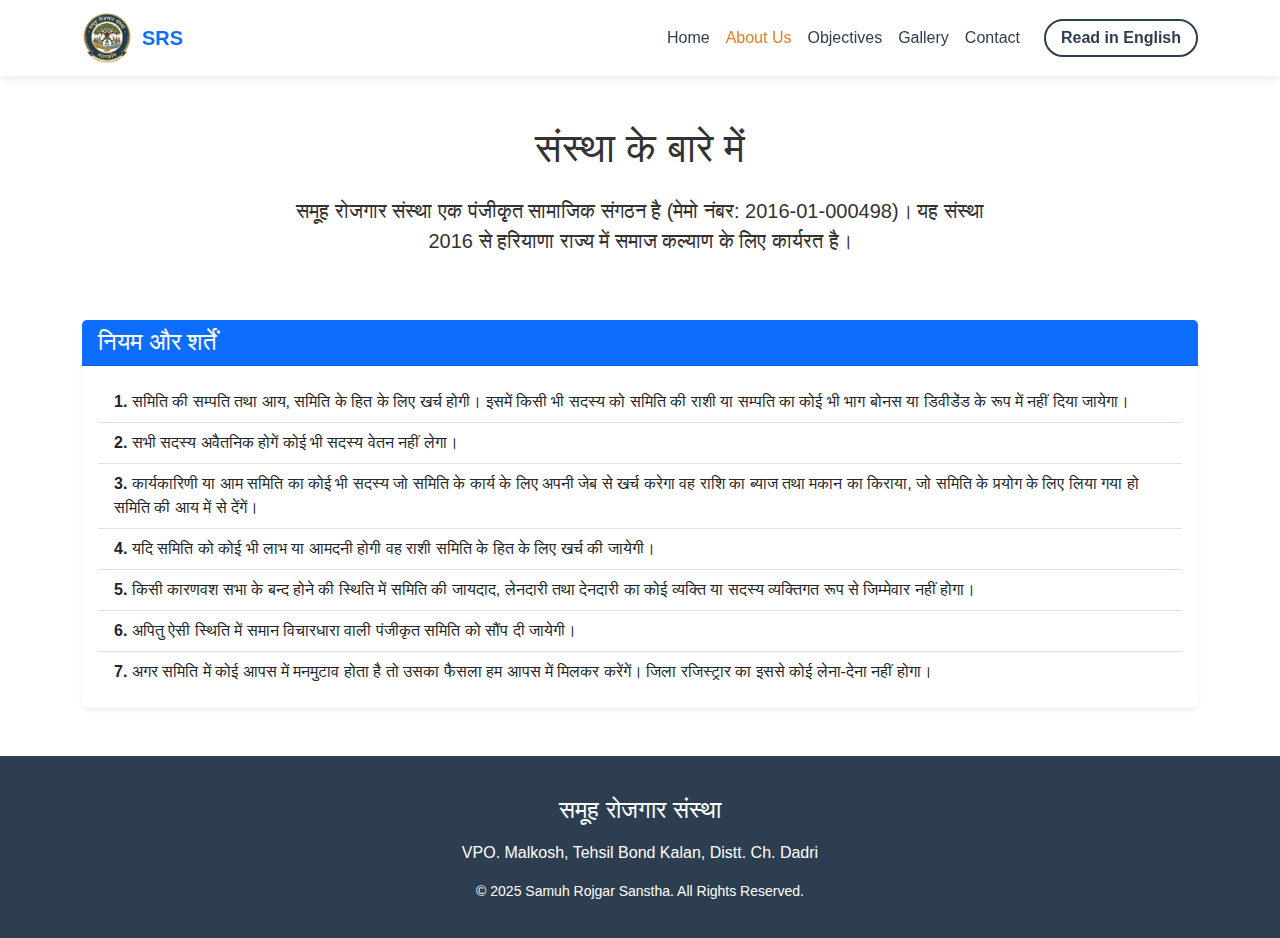
<file: about.html>
<!DOCTYPE html>
<html lang="en">
<head>
    <meta charset="UTF-8">
    <meta name="viewport" content="width=device-width, initial-scale=1.0">
    <title>About Us | SRS</title>
    <link href="https://cdn.jsdelivr.net/npm/bootstrap@5.3.0/dist/css/bootstrap.min.css" rel="stylesheet">
    <link rel="stylesheet" href="assets/css/style.css">
</head>
<body class="lang-hi">
    <nav class="navbar navbar-expand-lg sticky-top">
        <div class="container">
            <a class="navbar-brand d-flex align-items-center" href="/">
                <img src="assets/img/srs.png" alt="SRS" onerror="this.src='https://via.placeholder.com/50?text=SRS'">
                <span class="d-block fw-bold text-primary">SRS</span>
            </a>
            <button class="navbar-toggler" type="button" data-bs-toggle="collapse" data-bs-target="#navbarNav">
                <span class="navbar-toggler-icon"></span>
            </button>
            <div class="collapse navbar-collapse" id="navbarNav">
                <ul class="navbar-nav ms-auto align-items-center">
                    <li class="nav-item"><a class="nav-link" href="/">Home</a></li>
                    <li class="nav-item"><a class="nav-link active" href="/about">About Us</a></li>
                    <li class="nav-item"><a class="nav-link" href="/objectives">Objectives</a></li>
                    <li class="nav-item"><a class="nav-link" href="/gallery">Gallery</a></li>
                    <li class="nav-item"><a class="nav-link" href="/contact">Contact</a></li>
                    <li class="nav-item ms-lg-3"><button id="langToggle" class="btn lang-btn">English</button></li>
                </ul>
            </div>
        </div>
    </nav>

    <div class="container py-5">
        <div class="row mb-5">
            <div class="col-lg-8 mx-auto text-center">
                <h1 class="hi-text mb-4">संस्था के बारे में</h1>
                <h1 class="en-text mb-4">About the Society</h1>
                <p class="lead hi-text">समूह रोजगार संस्था एक पंजीकृत सामाजिक संगठन है (मेमो नंबर: 2016-01-000498)। यह संस्था 2016 से हरियाणा राज्य में समाज कल्याण के लिए कार्यरत है।</p>
                <p class="lead en-text">Samuh Rojgar Sanstha is a registered social organization (Memo Number: 2016-01-000498). The society has been working for social welfare in the state of Haryana since 2016.</p>
            </div>
        </div>

        <div class="row">
            <div class="col-12">
                <div class="card shadow-sm border-0">
                    <div class="card-header bg-primary text-white">
                        <h4 class="m-0 hi-text">नियम और शर्तें</h4>
                        <h4 class="m-0 en-text">Rules and Regulations</h4>
                    </div>
                    <div class="card-body">
                        <ul class="list-group list-group-flush">
                            <li class="list-group-item">
                                <span class="hi-text"><strong>1.</strong> समिति की सम्पति तथा आय, समिति के हित के लिए खर्च होगी। इसमें किसी भी सदस्य को समिति की राशी या सम्पति का कोई भी भाग बोनस या डिवीडेंड के रूप में नहीं दिया जायेगा।</span>
                                <span class="en-text"><strong>1.</strong> The property and income of the society shall be spent for the benefit of the society. No part of the society's funds or property shall be given to any member as a bonus or dividend.</span>
                            </li>
                            <li class="list-group-item">
                                <span class="hi-text"><strong>2.</strong> सभी सदस्य अवैतनिक होगें कोई भी सदस्य वेतन नहीं लेगा।</span>
                                <span class="en-text"><strong>2.</strong> All members shall be honorary; no member shall receive a salary.</span>
                            </li>
                            <li class="list-group-item">
                                <span class="hi-text"><strong>3.</strong> कार्यकारिणी या आम समिति का कोई भी सदस्य जो समिति के कार्य के लिए अपनी जेब से खर्च करेगा वह राशि का ब्याज तथा मकान का किराया, जो समिति के प्रयोग के लिए लिया गया हो समिति की आय में से देंगें।</span>
                                <span class="en-text"><strong>3.</strong> Any member of the executive or general committee who spends from their own pocket for the society's work shall be reimbursed from the society's income, including interest on the amount and rent for any premises used for the society.</span>
                            </li>
                            <li class="list-group-item">
                                <span class="hi-text"><strong>4.</strong> यदि समिति को कोई भी लाभ या आमदनी होगी वह राशी समिति के हित के लिए खर्च की जायेगी।</span>
                                <span class="en-text"><strong>4.</strong> Any profit or income earned by the society shall be spent solely for the benefit of the society.</span>
                            </li>
                            <li class="list-group-item">
                                <span class="hi-text"><strong>5.</strong> किसी कारणवश सभा के बन्द होने की स्थिति में समिति की जायदाद, लेनदारी तथा देनदारी का कोई व्यक्ति या सदस्य व्यक्तिगत रूप से जिम्मेवार नहीं होगा।</span>
                                <span class="en-text"><strong>5.</strong> In the event of the society closing for any reason, no individual or member shall be personally responsible for the assets, receivables, or liabilities of the society.</span>
                            </li>
                            <li class="list-group-item">
                                <span class="hi-text"><strong>6.</strong> अपितु ऐसी स्थिति में समान विचारधारा वाली पंजीकृत समिति को सौंप दी जायेगी।</span>
                                <span class="en-text"><strong>6.</strong> Instead, in such a situation, the assets shall be handed over to a registered society with similar ideologies.</span>
                            </li>
                            <li class="list-group-item">
                                <span class="hi-text"><strong>7.</strong> अगर समिति में कोई आपस में मनमुटाव होता है तो उसका फैसला हम आपस में मिलकर करेंगें। जिला रजिस्ट्रार का इससे कोई लेना-देना नहीं होगा।</span>
                                <span class="en-text"><strong>7.</strong> If any mutual disputes arise within the society, they shall be resolved mutually among ourselves. The District Registrar shall have no involvement in such matters.</span>
                            </li>
                        </ul>
                    </div>
                </div>
            </div>
        </div>
    </div>

    <footer>
        <div class="container text-center">
            <h4 class="mb-3 hi-text">समूह रोजगार संस्था</h4>
            <h4 class="mb-3 en-text">Samuh Rojgar Sanstha</h4>
            <p class="mb-1"><i class="bi bi-geo-alt-fill"></i> VPO. Malkosh, Tehsil Bond Kalan, Distt. Ch. Dadri</p>
            <p class="small mt-3">© 2025 Samuh Rojgar Sanstha. All Rights Reserved.</p>
        </div>
    </footer>

    <script src="https://cdn.jsdelivr.net/npm/bootstrap@5.3.0/dist/js/bootstrap.bundle.min.js"></script>
    <script src="assets/js/main.js"></script>
</body>
</html>
</file>
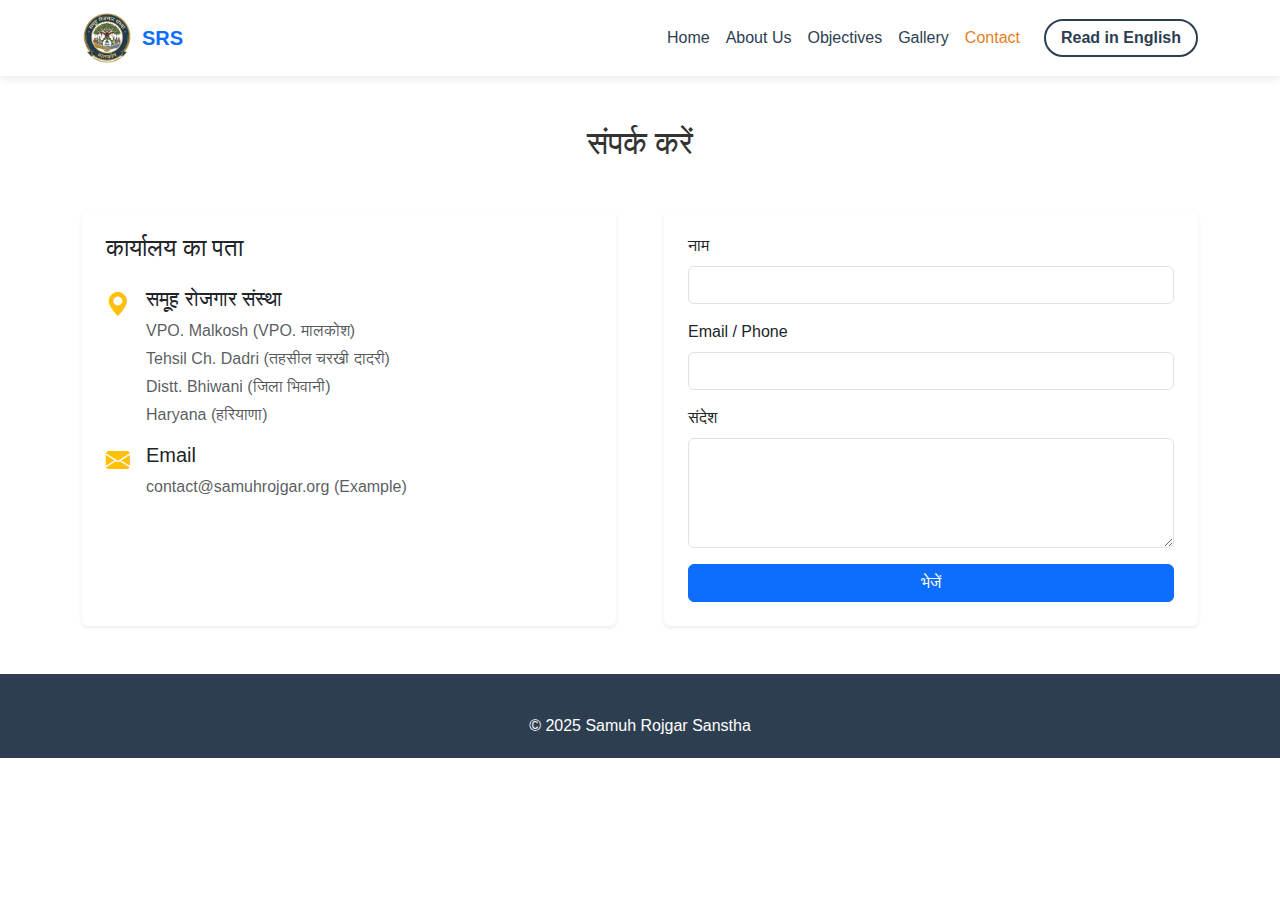
<file: contact.html>
<!DOCTYPE html>
<html lang="en">
<head>
    <meta charset="UTF-8">
    <meta name="viewport" content="width=device-width, initial-scale=1.0">
    <title>Contact | SRS</title>
    <link href="https://cdn.jsdelivr.net/npm/bootstrap@5.3.0/dist/css/bootstrap.min.css" rel="stylesheet">
    <link rel="stylesheet" href="https://cdn.jsdelivr.net/npm/bootstrap-icons@1.10.0/font/bootstrap-icons.css">
    <link rel="stylesheet" href="assets/css/style.css">
</head>
<body class="lang-hi">
    <nav class="navbar navbar-expand-lg sticky-top">
        <div class="container">
            <a class="navbar-brand d-flex align-items-center" href="/">
                <img src="assets/img/srs.png" alt="SRS" onerror="this.src='https://via.placeholder.com/50?text=SRS'">
                <span class="d-block fw-bold text-primary">SRS</span>
            </a>
            <button class="navbar-toggler" type="button" data-bs-toggle="collapse" data-bs-target="#navbarNav">
                <span class="navbar-toggler-icon"></span>
            </button>
            <div class="collapse navbar-collapse" id="navbarNav">
                <ul class="navbar-nav ms-auto align-items-center">
                    <li class="nav-item"><a class="nav-link" href="/">Home</a></li>
                    <li class="nav-item"><a class="nav-link" href="/about">About Us</a></li>
                    <li class="nav-item"><a class="nav-link" href="/objectives">Objectives</a></li>
                    <li class="nav-item"><a class="nav-link" href="/gallery">Gallery</a></li>
                    <li class="nav-item"><a class="nav-link active" href="/contact">Contact</a></li>
                    <li class="nav-item ms-lg-3"><button id="langToggle" class="btn lang-btn">English</button></li>
                </ul>
            </div>
        </div>
    </nav>

    <div class="container py-5">
        <h2 class="text-center mb-5 hi-text">संपर्क करें</h2>
        <h2 class="text-center mb-5 en-text">Contact Us</h2>

        <div class="row g-5">
            <div class="col-md-6">
                <div class="card h-100 border-0 shadow-sm p-4">
                    <h4 class="mb-4 hi-text">कार्यालय का पता</h4>
                    <h4 class="mb-4 en-text">Office Address</h4>
                    
                    <div class="d-flex mb-3">
                        <i class="bi bi-geo-alt-fill text-warning fs-4 me-3"></i>
                        <div>
                            <h5 class="hi-text">समूह रोजगार संस्था</h5>
                            <h5 class="en-text">Samuh Rojgar Sanstha</h5>
                            <p class="mb-1 text-muted">VPO. Malkosh (VPO. मालकोश)</p>
                            <p class="mb-1 text-muted">Tehsil Ch. Dadri (तहसील चरखी दादरी)</p>
                            <p class="mb-1 text-muted">Distt. Bhiwani (जिला भिवानी)</p>
                            <p class="mb-0 text-muted">Haryana (हरियाणा)</p>
                        </div>
                    </div>

                    <div class="d-flex mb-3">
                        <i class="bi bi-envelope-fill text-warning fs-4 me-3"></i>
                        <div>
                            <h5>Email</h5>
                            <p class="text-muted">contact@samuhrojgar.org (Example)</p>
                        </div>
                    </div>
                </div>
            </div>

            <div class="col-md-6">
                 <form class="card h-100 border-0 shadow-sm p-4">
                    <div class="mb-3">
                        <label class="form-label hi-text">नाम</label>
                        <label class="form-label en-text">Name</label>
                        <input type="text" class="form-control">
                    </div>
                    <div class="mb-3">
                        <label class="form-label">Email / Phone</label>
                        <input type="text" class="form-control">
                    </div>
                    <div class="mb-3">
                        <label class="form-label hi-text">संदेश</label>
                        <label class="form-label en-text">Message</label>
                        <textarea class="form-control" rows="4"></textarea>
                    </div>
                    <button type="submit" class="btn btn-primary hi-text">भेजें</button>
                    <button type="submit" class="btn btn-primary en-text">Submit</button>
                 </form>
            </div>
        </div>
    </div>

    <footer>
        <div class="container text-center">
            <p class="mb-0">© 2025 Samuh Rojgar Sanstha</p>
        </div>
    </footer>
    <script src="https://cdn.jsdelivr.net/npm/bootstrap@5.3.0/dist/js/bootstrap.bundle.min.js"></script>
    <script src="assets/js/main.js"></script>
</body>
</html>
</file>
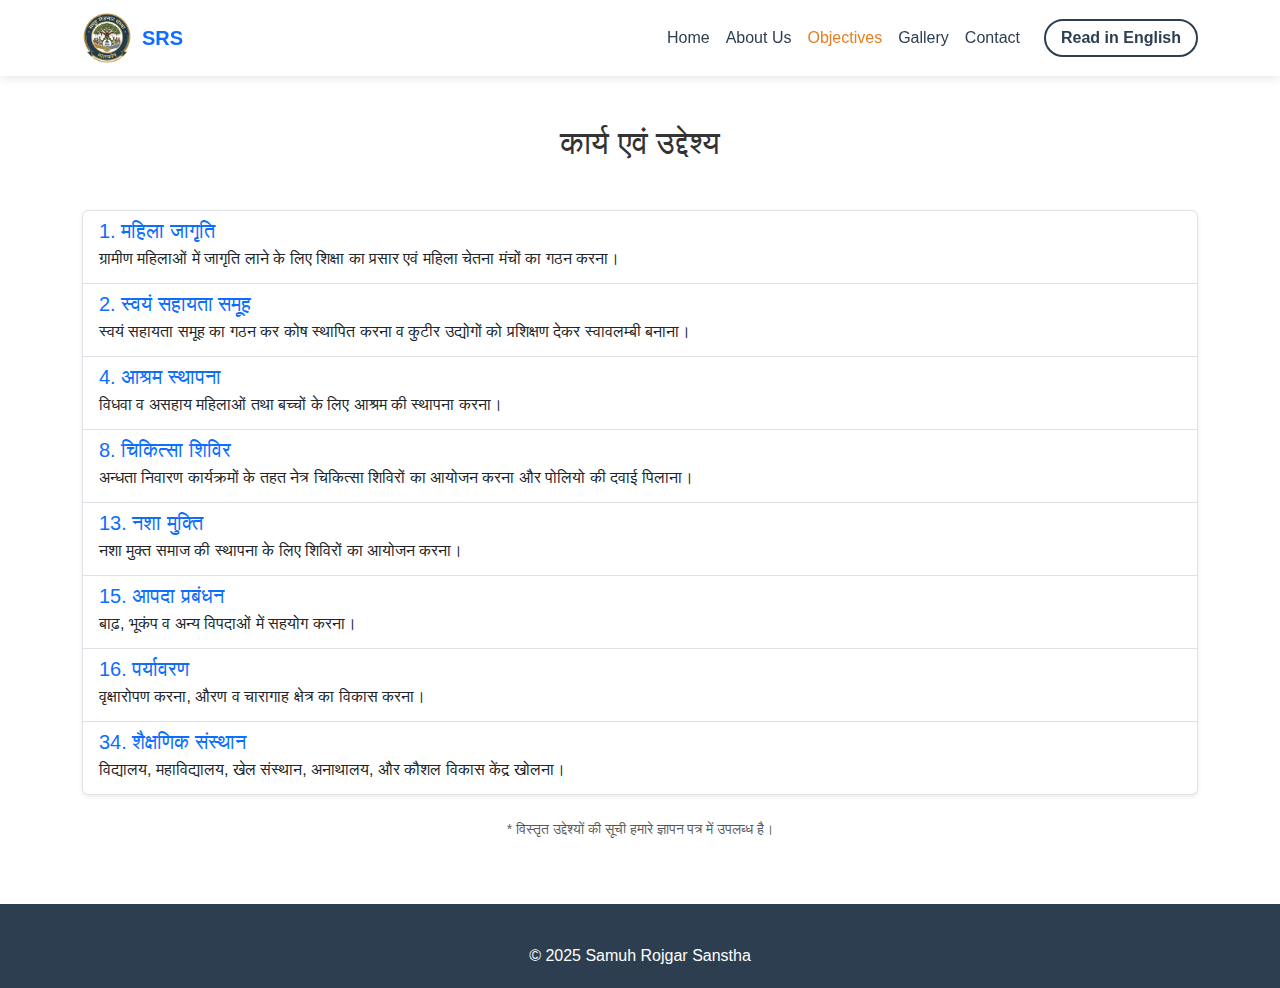
<file: objectives.html>
<!DOCTYPE html>
<html lang="en">
<head>
    <meta charset="UTF-8">
    <meta name="viewport" content="width=device-width, initial-scale=1.0">
    <title>Objectives | SRS</title>
    <link href="https://cdn.jsdelivr.net/npm/bootstrap@5.3.0/dist/css/bootstrap.min.css" rel="stylesheet">
    <link rel="stylesheet" href="assets/css/style.css">
</head>
<body class="lang-hi">
    <nav class="navbar navbar-expand-lg sticky-top">
        <div class="container">
            <a class="navbar-brand d-flex align-items-center" href="/">
                <img src="assets/img/srs.png" alt="SRS" onerror="this.src='https://via.placeholder.com/50?text=SRS'">
                <span class="d-block fw-bold text-primary">SRS</span>
            </a>
            <button class="navbar-toggler" type="button" data-bs-toggle="collapse" data-bs-target="#navbarNav">
                <span class="navbar-toggler-icon"></span>
            </button>
            <div class="collapse navbar-collapse" id="navbarNav">
                <ul class="navbar-nav ms-auto align-items-center">
                    <li class="nav-item"><a class="nav-link" href="/">Home</a></li>
                    <li class="nav-item"><a class="nav-link" href="/about">About Us</a></li>
                    <li class="nav-item"><a class="nav-link active" href="/objectives">Objectives</a></li>
                    <li class="nav-item"><a class="nav-link" href="/gallery">Gallery</a></li>
                    <li class="nav-item"><a class="nav-link" href="/contact">Contact</a></li>
                    <li class="nav-item ms-lg-3"><button id="langToggle" class="btn lang-btn">English</button></li>
                </ul>
            </div>
        </div>
    </nav>

    <div class="container py-5">
        <h2 class="text-center mb-5 hi-text">कार्य एवं उद्देश्य</h2>
        <h2 class="text-center mb-5 en-text">Work & Objectives</h2>

        <div class="row">
            <div class="col-12">
                <div class="list-group shadow-sm">
                    <div class="list-group-item list-group-item-action">
                        <div class="d-flex w-100 justify-content-between">
                            <h5 class="mb-1 text-primary">1. <span class="hi-text">महिला जागृति</span><span class="en-text">Women Awareness</span></h5>
                        </div>
                        <p class="mb-1 hi-text">ग्रामीण महिलाओं में जागृति लाने के लिए शिक्षा का प्रसार एवं महिला चेतना मंचों का गठन करना।</p>
                        <p class="mb-1 en-text">To spread education to bring awakening among rural women and constitute women consciousness forums.</p>
                    </div>

                    <div class="list-group-item list-group-item-action">
                        <div class="d-flex w-100 justify-content-between">
                            <h5 class="mb-1 text-primary">2. <span class="hi-text">स्वयं सहायता समूह</span><span class="en-text">Self Help Groups</span></h5>
                        </div>
                        <p class="mb-1 hi-text">स्वयं सहायता समूह का गठन कर कोष स्थापित करना व कुटीर उद्योगों को प्रशिक्षण देकर स्वावलम्बी बनाना।</p>
                        <p class="mb-1 en-text">Forming self-help groups and providing training for cottage industries to make people self-reliant.</p>
                    </div>

                    <div class="list-group-item list-group-item-action">
                        <div class="d-flex w-100 justify-content-between">
                            <h5 class="mb-1 text-primary">4. <span class="hi-text">आश्रम स्थापना</span><span class="en-text">Ashram Establishment</span></h5>
                        </div>
                        <p class="mb-1 hi-text">विधवा व असहाय महिलाओं तथा बच्चों के लिए आश्रम की स्थापना करना।</p>
                        <p class="mb-1 en-text">Establishing ashrams for widows, helpless women, and children.</p>
                    </div>

                    <div class="list-group-item list-group-item-action">
                        <div class="d-flex w-100 justify-content-between">
                            <h5 class="mb-1 text-primary">8. <span class="hi-text">चिकित्सा शिविर</span><span class="en-text">Medical Camps</span></h5>
                        </div>
                        <p class="mb-1 hi-text">अन्धता निवारण कार्यक्रमों के तहत नेत्र चिकित्सा शिविरों का आयोजन करना और पोलियो की दवाई पिलाना।</p>
                        <p class="mb-1 en-text">Organizing eye care camps under blindness prevention programs and polio drops distribution.</p>
                    </div>

                    <div class="list-group-item list-group-item-action">
                        <div class="d-flex w-100 justify-content-between">
                            <h5 class="mb-1 text-primary">13. <span class="hi-text">नशा मुक्ति</span><span class="en-text">De-addiction</span></h5>
                        </div>
                        <p class="mb-1 hi-text">नशा मुक्त समाज की स्थापना के लिए शिविरों का आयोजन करना।</p>
                        <p class="mb-1 en-text">Organizing camps for the establishment of a drug-free society.</p>
                    </div>

                    <div class="list-group-item list-group-item-action">
                        <div class="d-flex w-100 justify-content-between">
                            <h5 class="mb-1 text-primary">15. <span class="hi-text">आपदा प्रबंधन</span><span class="en-text">Disaster Management</span></h5>
                        </div>
                        <p class="mb-1 hi-text">बाढ़, भूकंप व अन्य विपदाओं में सहयोग करना।</p>
                        <p class="mb-1 en-text">Helping during floods, earthquakes, and other disasters.</p>
                    </div>
                    
                    <div class="list-group-item list-group-item-action">
                        <div class="d-flex w-100 justify-content-between">
                            <h5 class="mb-1 text-primary">16. <span class="hi-text">पर्यावरण</span><span class="en-text">Environment</span></h5>
                        </div>
                        <p class="mb-1 hi-text">वृक्षारोपण करना, औरण व चारागाह क्षेत्र का विकास करना।</p>
                        <p class="mb-1 en-text">Tree plantation and development of pasture lands.</p>
                    </div>

                    <div class="list-group-item list-group-item-action">
                        <div class="d-flex w-100 justify-content-between">
                            <h5 class="mb-1 text-primary">34. <span class="hi-text">शैक्षणिक संस्थान</span><span class="en-text">Educational Institutes</span></h5>
                        </div>
                        <p class="mb-1 hi-text">विद्यालय, महाविद्यालय, खेल संस्थान, अनाथालय, और कौशल विकास केंद्र खोलना।</p>
                        <p class="mb-1 en-text">Operating schools, colleges, sports institutes, orphanages, and skill development centers.</p>
                    </div>

                </div>
                <div class="mt-4 text-center">
                    <p class="text-muted small hi-text">* विस्तृत उद्देश्यों की सूची हमारे ज्ञापन पत्र में उपलब्ध है।</p>
                    <p class="text-muted small en-text">* Detailed list of objectives is available in our Memorandum.</p>
                </div>
            </div>
        </div>
    </div>

    <footer>
        <div class="container text-center">
            <p class="mb-0">© 2025 Samuh Rojgar Sanstha</p>
        </div>
    </footer>

    <script src="https://cdn.jsdelivr.net/npm/bootstrap@5.3.0/dist/js/bootstrap.bundle.min.js"></script>
    <script src="assets/js/main.js"></script>
</body>
</html>
</file>
<file: assets/css/style.css>
:root {
    --primary-color: #2c3e50; /* Dark Blue */
    --secondary-color: #e67e22; /* Orange - commonly used in Indian NGOs */
    --accent-color: #27ae60; /* Green */
    --light-bg: #f8f9fa;
    --text-dark: #333;
    --text-light: #fff;
}

body {
    font-family: 'Segoe UI', Tahoma, Geneva, Verdana, sans-serif;
    color: var(--text-dark);
    overflow-x: hidden;
}

/* Navbar */
.navbar {
    box-shadow: 0 2px 10px rgba(0,0,0,0.1);
    background-color: var(--text-light);
}

.navbar-brand img {
    height: 50px;
    margin-right: 10px;
}

.nav-link {
    font-weight: 500;
    color: var(--primary-color) !important;
}

.nav-link:hover, .nav-link.active {
    color: var(--secondary-color) !important;
}

/* Language Toggle */
.lang-btn {
    border: 2px solid var(--primary-color);
    color: var(--primary-color);
    font-weight: bold;
    border-radius: 20px;
    padding: 5px 15px;
    transition: 0.3s;
}

.lang-btn:hover {
    background: var(--primary-color);
    color: white;
}

/* Language Visibility Logic */
body.lang-en .hi-text { display: none !important; }
body.lang-hi .en-text { display: none !important; }

/* Hero Section */
.hero-section {
    background: linear-gradient(rgba(44, 62, 80, 0.8), rgba(44, 62, 80, 0.8)), url('https://images.unsplash.com/photo-1488521787991-ed7bbaae773c?ixlib=rb-1.2.1&auto=format&fit=crop&w=1950&q=80');
    background-size: cover;
    background-position: center;
    color: white;
    padding: 100px 0;
    text-align: center;
}

.hero-title {
    font-size: 3rem;
    font-weight: 700;
    margin-bottom: 20px;
}

/* Agenda Cards */
.agenda-card {
    border: none;
    box-shadow: 0 5px 15px rgba(0,0,0,0.05);
    transition: transform 0.3s;
    height: 100%;
    border-top: 4px solid var(--secondary-color);
}

.agenda-card:hover {
    transform: translateY(-5px);
}

.icon-box {
    font-size: 2.5rem;
    color: var(--secondary-color);
    margin-bottom: 15px;
}

/* Footer */
footer {
    background-color: var(--primary-color);
    color: white;
    padding: 40px 0 20px;
}

footer a {
    color: #bdc3c7;
    text-decoration: none;
}

footer a:hover {
    color: var(--secondary-color);
}
.benefit-item {
            display: flex;
            align-items: start;
            margin-bottom: 1rem;
        }
        .benefit-icon {
            color: #198754; /* Success Green */
            font-size: 1.25rem;
            margin-right: 10px;
            flex-shrink: 0;
        }
        .membership-card {
            border: none;
            border-radius: 15px;
            overflow: hidden;
            box-shadow: 0 10px 30px rgba(0,0,0,0.1);
        }
        .membership-header {
            background: linear-gradient(135deg, #0d6efd 0%, #0a58ca 100%);
            color: white;
            padding: 2rem;
            text-align: center;
        }
</file>
